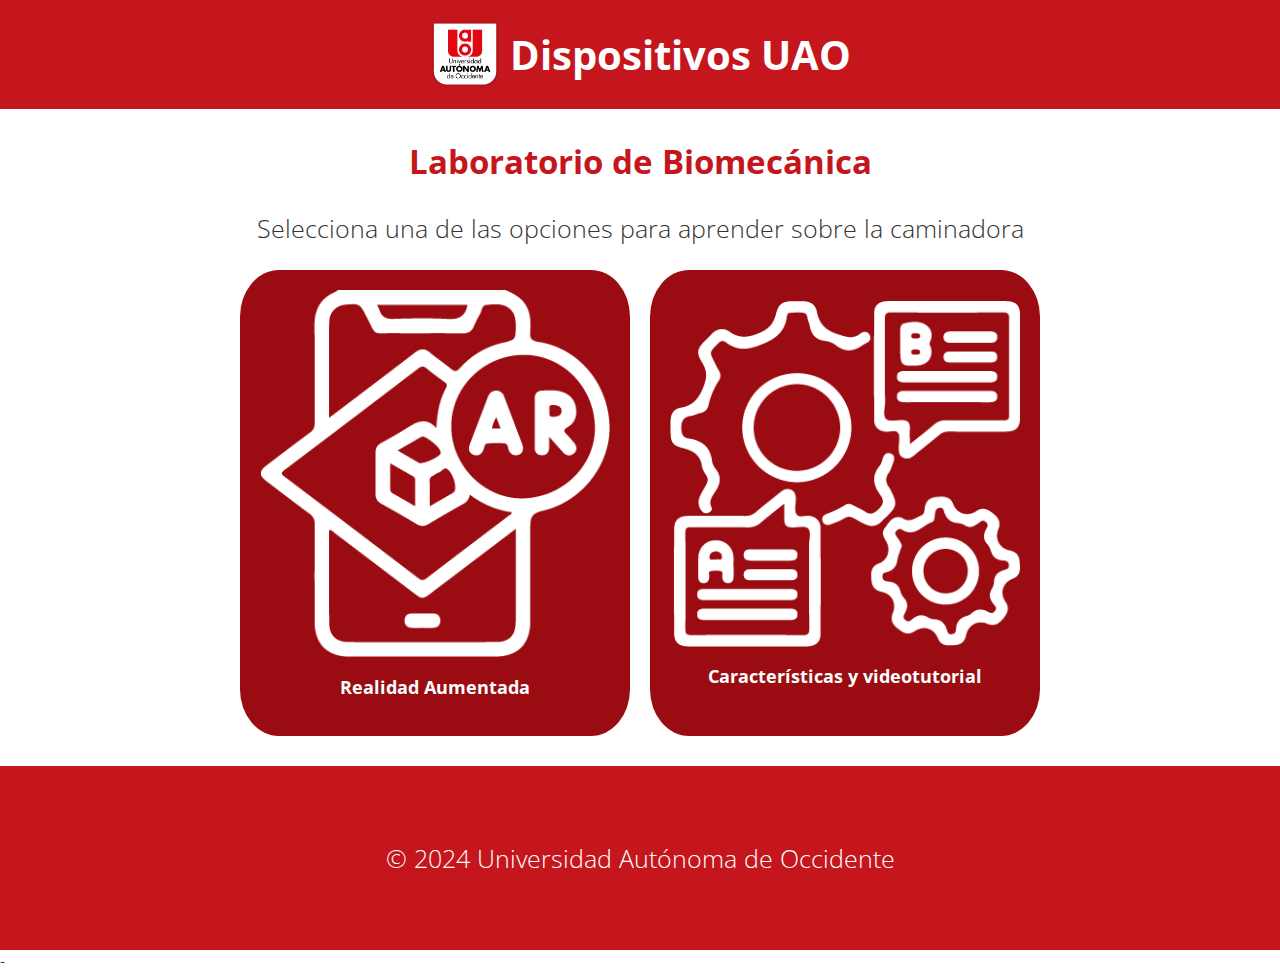
<file: index.html>
<!DOCTYPE html> 
<html lang="es">
<head>
    <meta charset="UTF-8">
    <link rel="stylesheet" href="https://fonts.googleapis.com/css2?family=Open+Sans:ital,wght@0,300..800;1,300..800&display=swap">
    <meta name="viewport" content="width=device-width, initial-scale=1.0">
    <link rel="stylesheet" href="styles.css">
    <title>Dispositivos UAO</title>
</head>
<body>
    <header>
        <img src="IMG/Logo.png" alt="Logo" class="logo">
        <h1>Dispositivos UAO</h1>
    </header>
    <main>
        <div class="container">
            <h2>Laboratorio de Biomecánica</h2>
            <p>Selecciona una de las opciones para aprender sobre la caminadora</p>
            <div class="grid-container">
                <a href="AR.html" class="card">
                    <img src="IMG/AR1.png" alt="Imagen 1">
                    <h3>Realidad Aumentada</h3>
                </a>
                <a href="Tutorial.html" class="card">
                    <img src="IMG/Caracteristicas2.png" alt="Imagen 2">
                    <h3>Características y videotutorial</h3>
                </a>
            </div>
        </div>
    </main>
    <footer>
        <div class="container">
            <p>&copy; 2024 Universidad Autónoma de Occidente</p>
        </div>
    </footer>
</body>
</html>-



<!--
<!DOCTYPE html> 
<html lang="es">
<head>
  <link rel="stylesheet" href="https://fonts.googleapis.com/css?family=Roboto:300,400,500,700&display=swap" />
  <link rel="stylesheet" href="https://fonts.googleapis.com/css2?family=Open+Sans:ital,wght@0,300..800;1,300..800&display=swap">
    <meta charset="UTF-8">
    <meta name="viewport" content="width=device-width, initial-scale=1.0">
    <title>Dispositivos UAO</title>
    <link rel="stylesheet" href="styles.css">
</head>
<body>
    <header>
        <img src="IMG/Logo.png" alt="Logo" class="logo">
        <h1>Dispositivos UAO</h1>
    </header>
    <h1>Laboratorio de Biomecánica</h1>
    <p>Selecciona una de las opciones para aprender sobre la caminadora</p>
    <div class="container-content" >
      
        <div class="section" >
            <a href=AR.html>
              <div class="container2">
                <img src="IMG/AR1.png" alt="Imagen 1">
              </div>
              <h1>Realidad Aumentada</h1>
            </a>
        </div>
        <div class="section">
            <a href=Tutorial.html>
              <div class="container2">
                <img src="IMG/Caracteristicas2.png" alt="Imagen 2">
              </div>
            <h1>Características y videotutorial</h1>
            </a>
        </div>
    </div>
    <footer class="header-pie" >
      <div class="container">
          <h2>&copy; 2024 Universidad Autonoma de Occidente</h2>
      </div>
  </footer>
</body>
</html> 

 <!-- Menú de la aplicación 
      <div class="mdl-layout__drawer">
        <nav class="mdl-navigation">
          <a class="mdl-navigation__link" href="">Enlace 1</a>
          <a class="mdl-navigation__link" href="">Enlace 2</a>
        </nav>
      </div>-->
</file>
<file: styles.css>
body {
  font-family: "Open Sans", sans-serif;
  font-weight: 300;
  margin: 0;
  padding: 0;
}

header {
  display: flex;
  align-items: center;
  position: relative;
  justify-content: center;
  text-align: center;
  background-color: #c4161c;
  color: #fff;
  font-size: 20px;
  padding: 0 20px;
}

main {
  padding: 0px;
}

.container {
  max-width: 800px;
  margin: auto;
  padding: 30px;
  text-align: center;
}

h2 {
  margin-top: 0;
  font-size: 33px;
  color: #c4161c;
}

p {
  font-size: 25px;
  color: #333;
}

.grid-container {
  display: grid;
  grid-template-columns: repeat(auto-fit, minmax(250px, 1fr));
  gap: 20px;
  margin-top: 20px;
}

.card {
  display: flex;
  flex-direction: column;
  justify-content: center;
  align-items: center;
  text-decoration: none;
  color: #fff;
  background-color: #9a0c11;
  padding: 20px;
  border-radius: 10%;
  font-size: 15px;
  transition: background-color 0.3s ease;
}

.card:hover {
  background-color: hsl(0, 90%, 77%);
  color: #9a0c11;
}

.card img {
  width: 100%;
  height: auto;
  border-radius: 5px;
}

footer {
  background-color: #c4161c;
  padding: 20px;
  text-align: center;
}

footer p {
  color: white;
}

.logo {
  width: 70px;
  margin-right: 10px;
}

@media screen and (max-width: 600px) {
  header {
    font-size: 18px;
  }

  .card {
    flex: 100%;
    margin-left: 10px;
    margin-right: 10px;
  }

  .card p {
    font-size: 8vw;
  }
}

@media screen and (max-width: 400px) {
  header {
    font-size: 18px;
    flex-direction: column;
  }

  .header h1 {
    margin-top: 0px;
  }

  .logo {
    margin-top: 30px;
    width: 70px;
  }
}
</file>
